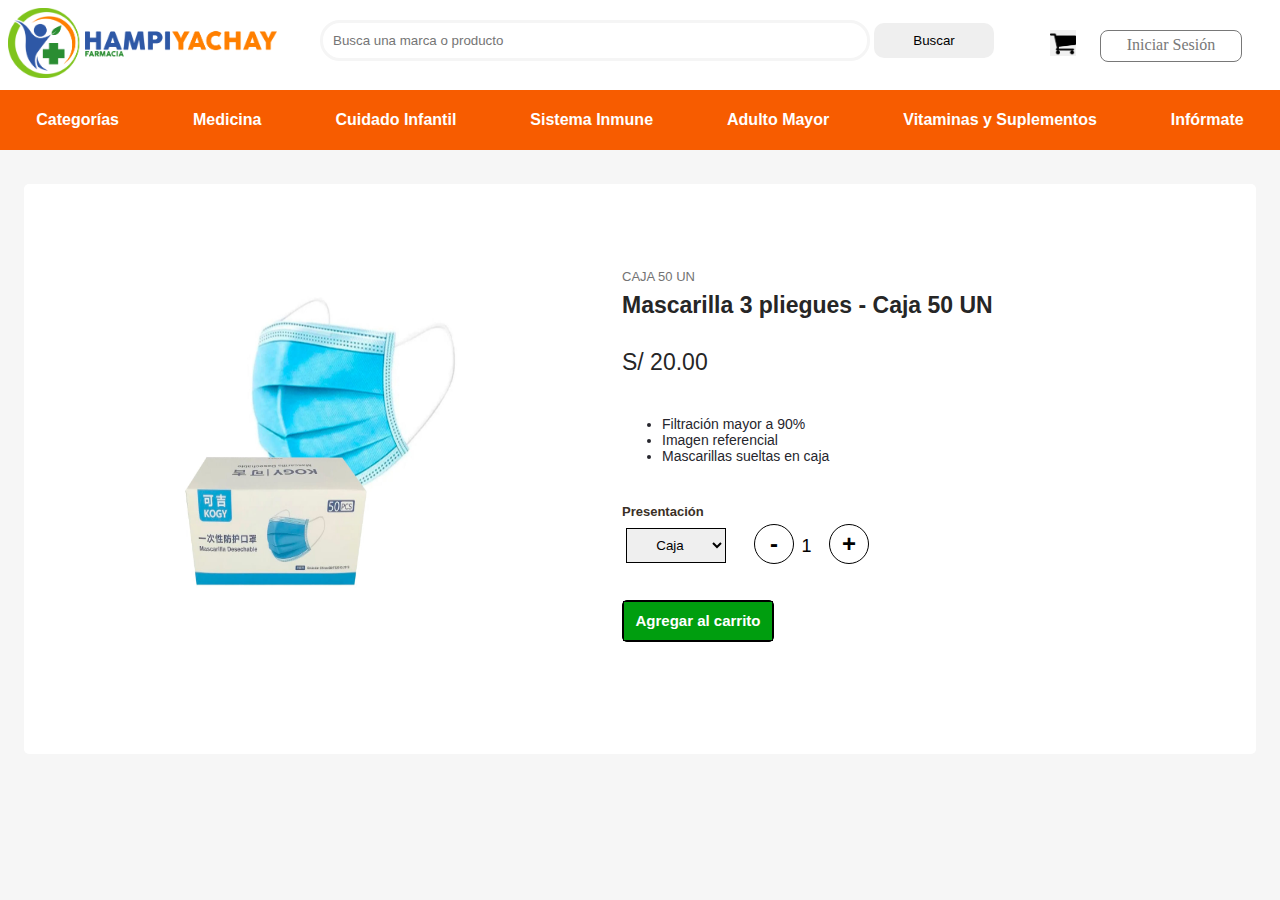
<file: add1.html>
<!DOCTYPE html>
<!DOCTYPE html>
<html lang="es-PE">
    <head>
      <meta charset="UTF-8">
  
        <meta name="viewport" content="width=device-width">
  
        <meta name="description" content="Realiza tus compras online y aprovecha los beneficios que tenemos para ti.">
  
        <meta name="keyworkds" content="Farmacia Hampi Yachay, Medicamentos, balones de oxígeno, farmacia online, botica, farmacia, farmacia hampi yachay, hampy">
  
        <meta name="author" content="Hampi_Yachay">
        
        <link rel="stylesheet" href="css/estilos4.css">
        <link rel="stylesheet" type="text/css" href="css/styleadd.css">
        <script src="https://account.snatchbot.me/script.js"></script><script>window.sntchChat.Init(184045)</script>
        <script>
            var inicio = 1; //se inicializa una variable en 0

            function aumentar(){ // se crean la funcion y se agrega al evento onclick en en la etiqueta button con id aumentar
            
            var cantidad = document.getElementById('cantidad').value = ++inicio; //se obtiene el valor del input, y se incrementa en 1 el valor que tenga.
            }
            
            function disminuir(){ // se crean la funcion y se agrega al evento onclick en en la etiqueta button con id disminuir
            
            var cantidad = document.getElementById('cantidad').value = --inicio; //se obtiene el valor del input, y se decrementa en 1 el valor que tenga.
            }
        </script> 
         
      <title> FARMACIA HAMPI YACHAY </title>  
    </head>
 
    <body>
        <header>
            <article>
                <div class="logotipo">
                    <a href="index4.html"><img src="./Logotipo/HAMPI (1).png "  alt="Hampi Yachay" width="269" height="70"></a> 
                 </div>
                <div id="busqueda">
                    <form>
                        <input type="search" name="producto" placeholder="Busca una marca o producto">
                      <button type="submit">Buscar</button>  
                    </form>
                </div>

                    <div class="login">
                        <a href="carrito.html"><img class="carrito" src="js/png-transparent-font-awesome-shopping-cart-computer-icons-shopping-cart-angle-silhouette-black.png" alt="" width="26px" height="26px"></a>
                        <a class="enlace" href="login.html"> Iniciar Sesión</a>
                </div>

                
                <nav class="navegacion">
                    <ul class="menu">
                        <li><a href=""> Categorías </a>
                            <ul class="submenu">
                                <li><a href="maternidad.html"> Maternidad </a></li>
                                <li><a href="cuidadop.html"> Cuidado Personal </a></li>
                                <li><a href="proteccions.html"> Protección Sexual </a></li>
                                <li><a href="covid.html"> Covid-19 </a></li>
                                <li><a href="belleza.html"> Belleza </a></li>
                                <li><a href="maps.html"> Puntos de oxigeno y salud </a></li>
                            </ul>
                        </li>        
                        <li><a href="medicina.html"> Medicina </a></li>
                        <li><a href="Infantil.html"> Cuidado Infantil </a></li>
                        <li><a href="sistemainmune.html"> Sistema Inmune </a></li>
                        <li><a href="adultomayor.html"> Adulto Mayor </a></li>
                        <li><a href="vitaminas.html"> Vitaminas y Suplementos </a></li>
                        <li><a href="informate.html"> Infórmate </a></li>
                    </ul>
                </nav>
            </article>   
        </header>

        <article id="productos">
            <div class="img-promociones">
                <div class="img-promociones-produc-001"><img src="promociones/mascarilla.jpg" width="300px" height="400px" alt=""></div>
            </div>

            <div class="contenedor">

                <div class="titulo-produc">
                    <div class="titulo-produc-001">CAJA 50 UN</div>
                </div>

                <div class="detalles">
                    <div class="detalles-produc-001">Mascarilla 3 pliegues - Caja 50 UN </div>
                </div>
            
                <div class="precio">
                    <div class="precio-prom">S/ 20.00</div>
                </div>
            
                <div class="detail-form">
                    <div class="detail-form-001">
                        <ul>
                            <li>Filtración mayor a 90%</li>
                            <li>Imagen referencial</li>
                            <li>Mascarillas sueltas en caja</li>
                        </ul>
                    </div>
                </div>
            
                <div id="container-enhanse">
                    <div class="present-product">
                        <div class="present-product-form">Presentación</div>
                    </div>
           
                    <div class="present-tip">
                        <form  name="formulario" method="post"   action="">
                            <select name="combo">
                                <option value="1">Caja</option>
                            </select>
                        </form>

                        <div class="incremento">
                            <button id='disminuir' onclick="disminuir()">-</button>
                            <input type='text' id="cantidad" value="1">
                            <button id='aumentar' onclick="aumentar()">+</button>
                        </div>
                    </div>
                </div>
            
               <div class="form-button">
                   <div class="button">
                    <a href="">Agregar al carrito</a>
                   </div>
               </div>

               

            </div>

            
        </article>

    </body>
</html>
</file>
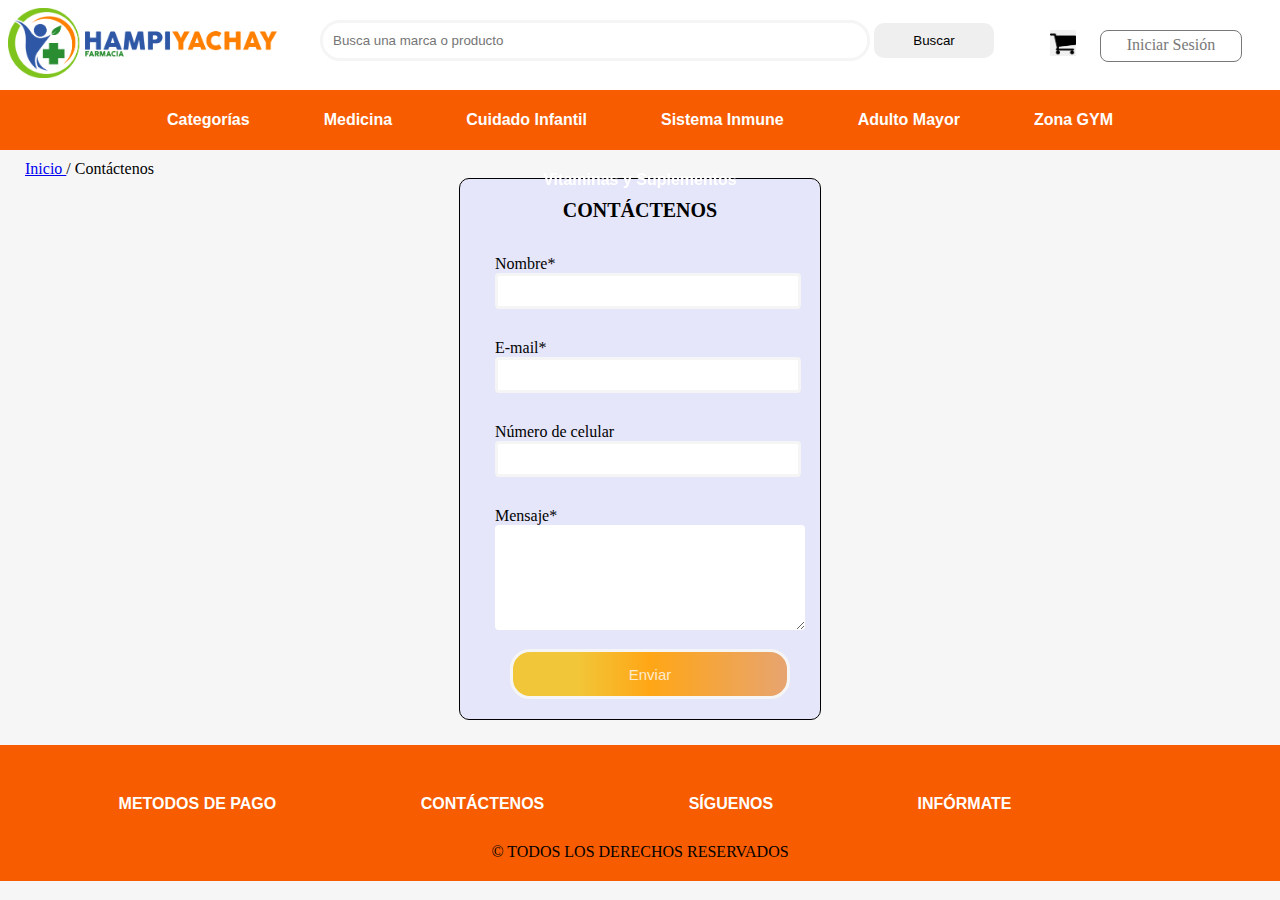
<file: contactenos.html>
<!DOCTYPE html>
<html lang="en">
    <head>
      <meta charset="UTF-8">
  
        <meta name="viewport" content="width=device-width">
  
        <meta name="description" content="Realiza tus compras online y aprovecha los beneficios que tenemos para ti.">
  
        <meta name="keyworkds" content="Farmacia Hampi Yachay, Medicamentos, balones de oxígeno, farmacia online, botica, farmacia, farmacia hampi yachay, hampy">
  
        <meta name="author" content="Hampi_Yachay">
        
        <link rel="stylesheet" type="text/css" href="css/estilos4.css">
        <link rel="stylesheet" href="css/estilos3.css">
  
      <title> FARMACIA HAMPI YACHAY </title>  
    </head>
 
    <body>

        <header>
            <article>
                <div class="logotipo">
                    <img src="./Logotipo/HAMPI (1).png "  alt="Hampi Yachay" width="269" height="70"> 
                 </div>
                <div id="busqueda">
                    <form>
                        <input type="search" name="producto" placeholder="Busca una marca o producto">
                      <button type="submit">Buscar</button>  
                    </form>
                </div>

                    <div class="login">
                        <a href="carrito.html"><img class="carrito" src="js/png-transparent-font-awesome-shopping-cart-computer-icons-shopping-cart-angle-silhouette-black.png" alt="" width="26px" height="26px"></a>
                        <a class="enlace" href="login.html"> Iniciar Sesión</a>
                </div>

                
                <nav class="navegacion">
                    <ul class="menu">
                        <li><a href="categorias.html"> Categorías </a>
                            <ul class="submenu">
                                <li><a href="maternidad.html"> Maternidad </a></li>
                                <li><a href="cuidadop.html"> Cuidado Personal </a></li>
                                <li><a href="protaccions.html"> Protección Sexual </a></li>
                                <li><a href="covid.html"> Covid-19 </a></li>
                                <li><a href="belleza.html"> Belleza </a></li>
                                <li><a href="maps.html"> MAPS de oxigeno y salud </a></li>
                            </ul>
                        </li>        
                        <li><a href="medicina.html"> Medicina </a></li>
                        <li><a href="Infantil.html"> Cuidado Infantil </a></li>
                        <li><a href="sistemainmune.html"> Sistema Inmune </a></li>
                        <li><a href="adultomayor.html"> Adulto Mayor </a></li>
                        <li><a href="gym.html"> Zona GYM </a></li>
                        <li><a href="vitaminas.html"> Vitaminas y Suplementos </a></li>
                    </ul>
                </nav>
            </article>   
        </header>

        <div class="vista"><a href="index4.html"> Inicio </a> / Contáctenos</div> 
        <section>
            <div class="contenedor">
                <p>CONTÁCTENOS</p></br>
                    <form id="contact_form" action="" method="POST" enctype="multipart/form-data">
                        <div class="row">
                        <label  for="name">Nombre*</label><br/>
                        <input class="container"  name="txtnombre" type="text" value="" size="30" /><br/>
                       
                        </div>
                        <div class="row">
                        <label  for="email">E-mail*</label><br />
                        <input class="container"  name="email" type="text" value="" size="30" /><br/>
                        </div>

                        <div class="row">
                            <label  for="phone">Número de celular</label><br />
                            <input class="container"  name="txtphone" type="text" value="" size="10" /><br />
                        </div>

                        <div class="row">
                        <label  for="message">Mensaje*</label><br />
                        <textarea id="message" name="message" rows="7" cols="32"></textarea><br />
                       
                        </div>
                        
                        <input id="submit_button" type="submit" value="Enviar" />
                    </form>
            </div>
        </section>
            
        <footer>
            <div class="end">
                <a href="metodosdepago.html"> Metodos de pago </a>
                <a href="contactenos.html"> Contáctenos </a>
                <a href="siguenos.html"> Síguenos  </a>
                <a href="informate.html"> Infórmate </a> 
            </div>
            <center> <p> © TODOS LOS DERECHOS RESERVADOS </p> </center> 
        </footer>
    </body>

</html>
</file>
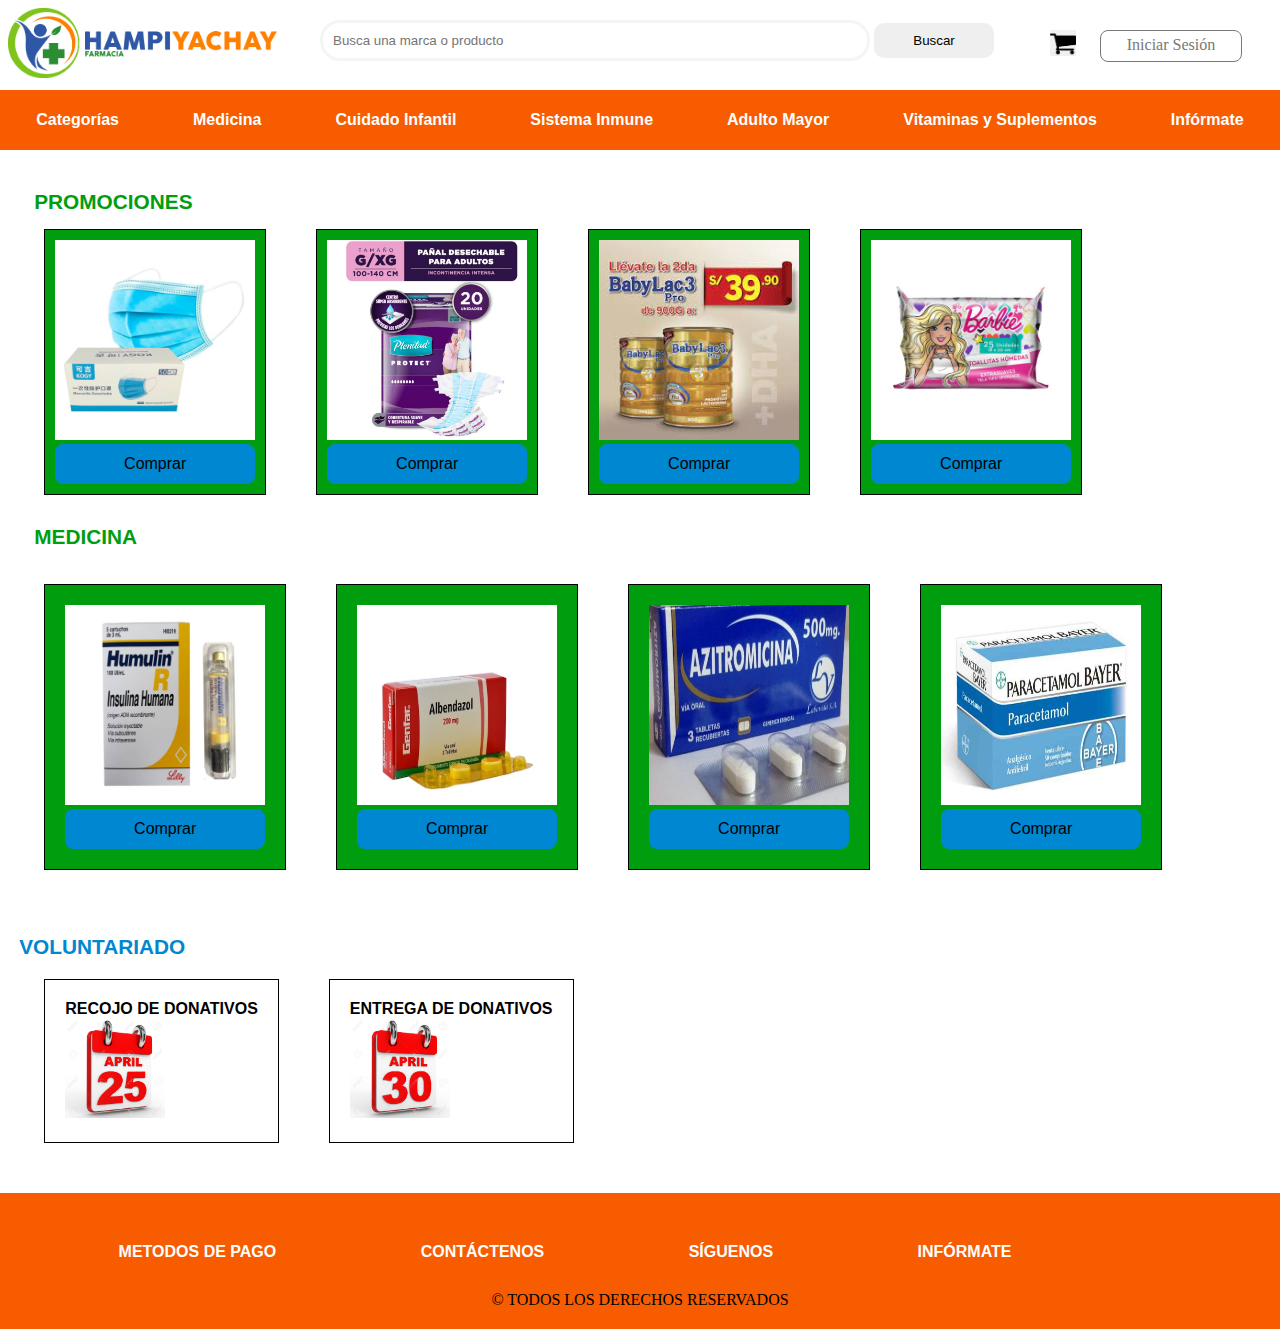
<file: index4.html>
<!DOCTYPE html>
<html lang="en">
    <head>
      <meta charset="UTF-8">
  
        <meta name="viewport" content="width=device-width">
  
        <meta name="description" content="Realiza tus compras online y aprovecha los beneficios que tenemos para ti.">
  
        <meta name="keyworkds" content="Farmacia Hampi Yachay, Medicamentos, balones de oxígeno, farmacia online, botica, farmacia, farmacia hampi yachay, hampy">
  
        <meta name="author" content="Hampi_Yachay">
        
        <link rel="stylesheet" type="text/css" href="css/estilos4.css">
        <script src="https://account.snatchbot.me/script.js"></script><script>window.sntchChat.Init(184045)</script> 
  
      <title> FARMACIA HAMPI YACHAY </title>  
    </head>
 
    <body>

        <header>
            <article>
                <div class="logotipo">
                    <a href="index4.html"><img src="./Logotipo/HAMPI (1).png "  alt="Hampi Yachay" width="269" height="70"></a> 
                 </div>
                <div id="busqueda">
                    <form>
                        <input type="search" name="producto" placeholder="Busca una marca o producto">
                      <button type="submit">Buscar</button>  
                    </form>
                </div>

                    <div class="login">
                        <a href="carrito.html"><img class="carrito" src="js/png-transparent-font-awesome-shopping-cart-computer-icons-shopping-cart-angle-silhouette-black.png" alt="" width="26px" height="26px"></a>
                        <a class="enlace" href="login.html"> Iniciar Sesión</a>
                </div>

                
                <nav class="navegacion">
                    <ul class="menu">
                        <li><a href=""> Categorías </a>
                            <ul class="submenu">
                                <li><a href="maternidad.html"> Maternidad </a></li>
                                <li><a href="cuidadop.html"> Cuidado Personal </a></li>
                                <li><a href="proteccions.html"> Protección Sexual </a></li>
                                <li><a href="covid.html"> Covid-19 </a></li>
                                <li><a href="belleza.html"> Belleza </a></li>
                                <li><a href="maps.html"> Puntos de oxigeno y salud </a></li>
                            </ul>
                        </li>        
                        <li><a href="medicina.html"> Medicina </a></li>
                        <li><a href="Infantil.html"> Cuidado Infantil </a></li>
                        <li><a href="sistemainmune.html"> Sistema Inmune </a></li>
                        <li><a href="adultomayor.html"> Adulto Mayor </a></li>
                        <li><a href="vitaminas.html"> Vitaminas y Suplementos </a></li>
                        <li><a href="informate.html"> Infórmate </a></li>
                    </ul>
                </nav>
            </article>   
        </header>

        <div class="contenedor">
            
                <div id="promociones"> 
                   <div class="article"> <a href="promociones.html"> PROMOCIONES  </a> </div> 

                   <div class="caja">
                    <img src="./promociones/mascarilla.jpg" width="200px" height="200px" alt="">
                    <div class="com"><a href="add1.html"> Comprar </a></div>
                   </div>
                   
                   <div class="caja">
                    <img src="./promociones/pañales para adultos.jpg" width="200px" height="200px" alt="">
                    <div class="com"><a href="add2.html"> Comprar </a></div>
                   </div>

                   <div class="caja">
                    <img src="./promociones/babylac.jpg" width="200px" height="200px" alt="">
                    <div class="com"><a href="add3.html"> Comprar </a></div>
                   </div>

                   <div class="caja">
                    <img src="./promociones/toallitas-humedas-x-25-unidades-barbie-22126-default-1.jpg" width="200px" height="200px" alt="">  
                    <div class="com"><a href="add4.html"> Comprar </a></div>
                   </div>
                </div>

                <div id="medicina">
                    <div class="article"> <a href="medicina.html"> MEDICINA  </a> </div>
                    <div class="caja">
                        <img src="./MEDICAMENTOS/12173-humulin-r_1.jpg" width="200px" height="200px" alt="">  
                        <div class="com"><a href="add5.html"> Comprar </a></div>
                    </div>

                    <div class="caja">
                        <img src="./MEDICAMENTOS/albendazol_15862_l.jpg" width="200px" height="200px" alt="">  
                        <div class="com"><a href="add6.html"> Comprar </a></div>
                    </div>

                    <div class="caja">
                        <img src="./MEDICAMENTOS/AZOTROMICINA.jpg" width="200px" height="200px" alt="">  
                        <div class="com"><a href="add6.html"> Comprar </a></div>
                    </div>

                    <div class="caja">
                        <img src="./MEDICAMENTOS/PARACETAMOL.jpg" width="200px" height="200px" alt="">
                        <div class="com"><a href="add7.html"> Comprar </a></div>
                    </div>
                </div>
            
            </div>

        <div id="voluntariado"> 
            <div class="community">
                <div><a href="voluntariado.html"> VOLUNTARIADO </a></div>
                <div class="caja2">
                    <p> RECOJO DE DONATIVOS </p>
                    <img src="./fechas/50638139-25-calendario-abril-en-el-fondo-blanco-ilustración-3d-.jpg" width="100px" height="100px" alt="">
                </div>

                <div class="caja2">
                    <p> ENTREGA DE DONATIVOS </p>
                    <img src="./fechas/50638141-30-calendario-abril-en-el-fondo-blanco-ilustración-3d-.jpg" width="100px" height="100px" alt="">
                </div>
            </div>
        </div>

        <footer>
            <div class="end">
                <a href="metodosdepago.html"> Metodos de pago </a>
                <a href="contactenos.html"> Contáctenos </a>
                <a href="siguenos.html"> Síguenos  </a>
                <a href="informate.html"> Infórmate </a> 
            </div>
            <center> <p> © TODOS LOS DERECHOS RESERVADOS </p> </center> 
        </footer>
    </body>
</html>
</file>
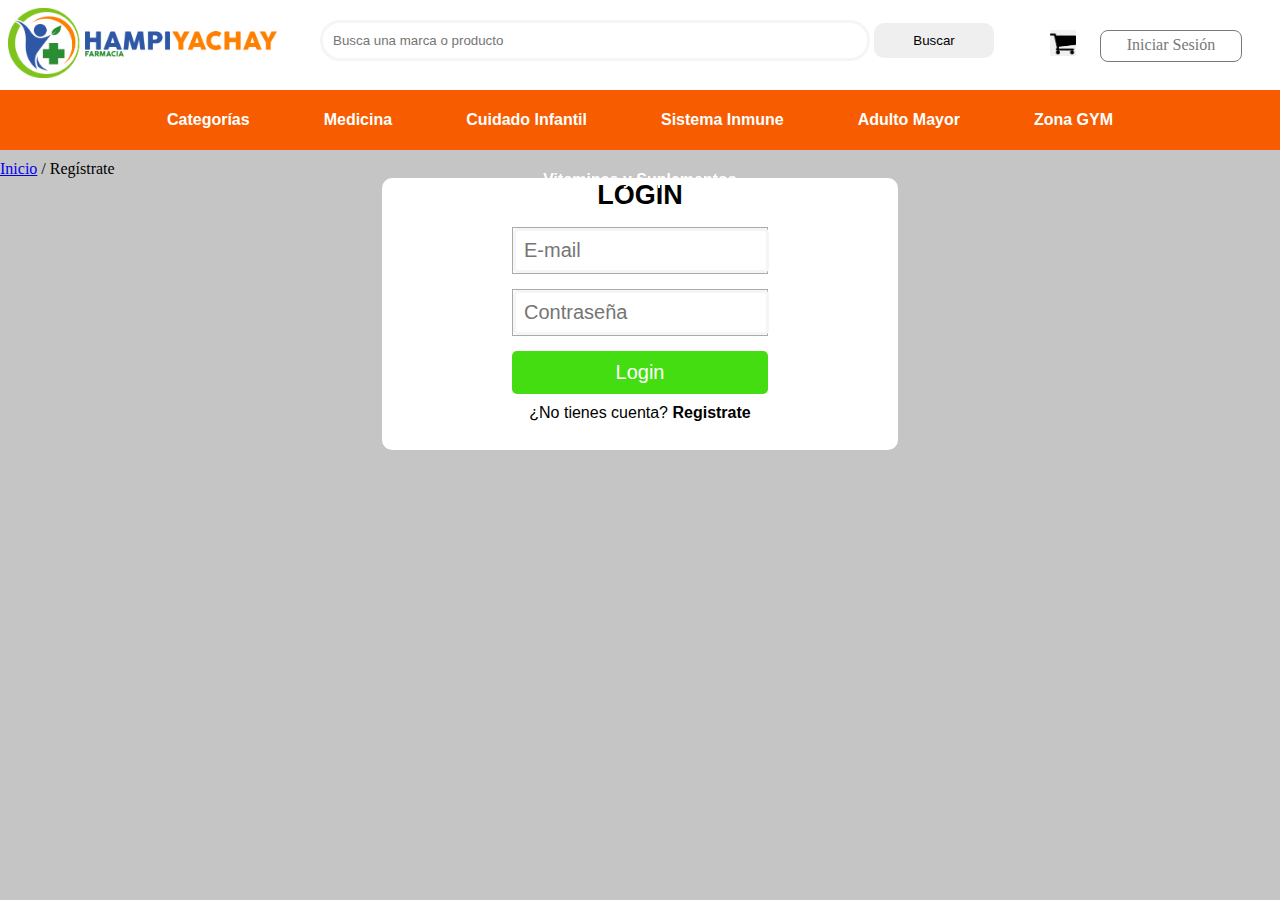
<file: login-2.html>
<!DOCTYPE html>
<html lang="en">
    <head>
      <meta charset="UTF-8">
  
        <meta name="viewport" content="width=device-width">
  
        <meta name="description" content="Realiza tus compras online y aprovecha los beneficios que tenemos para ti.">
  
        <meta name="keyworkds" content="Farmacia Hampi Yachay, Medicamentos, balones de oxígeno, farmacia online, botica, farmacia, farmacia hampi yachay, hampy">
  
        <meta name="author" content="Hampi_Yachay">
        
        <link rel="stylesheet" href="css/estilos4.css">
        <link rel="stylesheet" type="text/css" href="css/estilos6.css">
         
      <title> FARMACIA HAMPI YACHAY </title>  
    </head>
 
    <body>

        <header>
            <article id="principal">
                <div class="logotipo">
                    <img src="./Logotipo/HAMPI (1).png "  alt="Hampi Yachay" width="269" height="70"> 
                 </div>
                <div id="busqueda">
                    <form>
                        <input type="search" name="producto" placeholder="Busca una marca o producto">
                      <button type="submit">Buscar</button>  
                    </form>
                </div>

                    <div class="login">
                        <a href="carrito.html"><img class="carrito" src="js/png-transparent-font-awesome-shopping-cart-computer-icons-shopping-cart-angle-silhouette-black.png" alt="" width="26px" height="26px"></a>
                        <a class="enlace" href="login.html"> Iniciar Sesión</a>
                    </div>
            
                
                <nav class="navegacion">
                    <ul class="menu">
                        <li><a href="categorias.html"> Categorías </a>
                            <ul class="submenu">
                                <li><a href="maternidad.html"> Maternidad </a></li>
                                <li><a href="cuidadop.html"> Cuidado Personal </a></li>
                                <li><a href="protaccions.html"> Protección Sexual </a></li>
                                <li><a href="covid.html"> Covid-19 </a></li>
                                <li><a href="belleza.html"> Belleza </a></li>
                                <li><a href="maps.html"> MAPS de oxigeno y salud </a></li>
                            </ul>
                        </li>        
                        <li><a href="medicina.html"> Medicina </a></li>
                        <li><a href="Infantil.html"> Cuidado Infantil </a></li>
                        <li><a href="sistemainmune.html"> Sistema Inmune </a></li>
                        <li><a href="adultomayor.html"> Adulto Mayor </a></li>
                        <li><a href="gym.html"> Zona GYM </a></li>
                        <li><a href="vitaminas.html"> Vitaminas y Suplementos </a></li>
                    </ul>
                </nav>
            </article>   
        </header>

        <div class="vista"><a href="index4.html"> Inicio</a> / Regístrate </div>

        <body>
            <form class="formulario1">
            
                <h1>LOGIN</h1>
                <div class="contenedor">
    
    
                    <div class="input-contenedor">
                        
                        <input type="text" placeholder="E-mail">
    
                    </div>
    
                    <div class="input-contenedor">
                        
                        <input type="password" placeholder="Contraseña">
    
                    </div>
                    
                    <input type="submit" value="Login" class="button">
                    
                    <p>¿No tienes cuenta? <a class="link" href="registrate.html">Registrate</a></p>
                </div>
            </form>
        </body>
    </body>
</html>
</file>
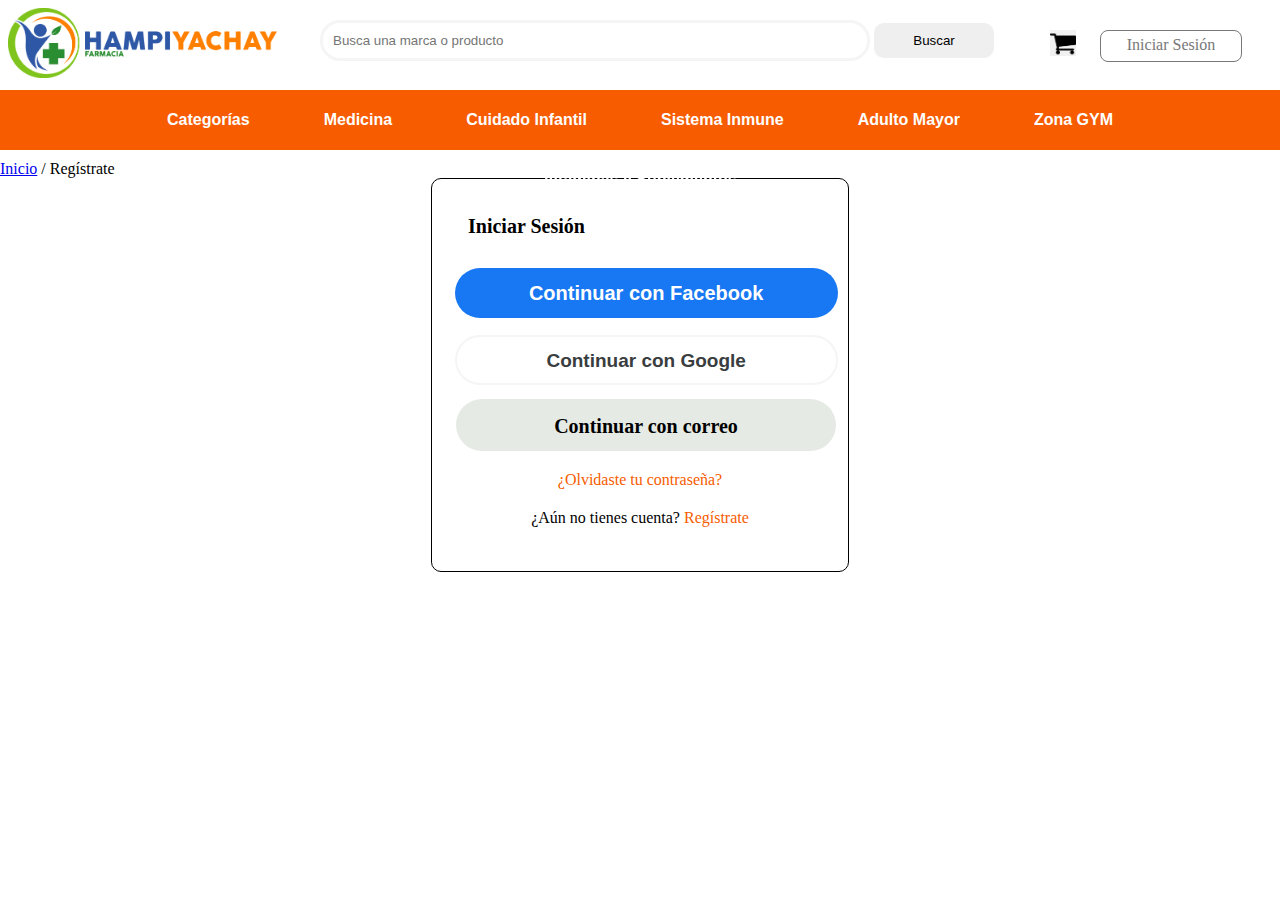
<file: login.html>
<!DOCTYPE html>
<html lang="en">
    <head>
      <meta charset="UTF-8">
  
        <meta name="viewport" content="width=device-width">
  
        <meta name="description" content="Realiza tus compras online y aprovecha los beneficios que tenemos para ti.">
  
        <meta name="keyworkds" content="Farmacia Hampi Yachay, Medicamentos, balones de oxígeno, farmacia online, botica, farmacia, farmacia hampi yachay, hampy">
  
        <meta name="author" content="Hampi_Yachay">
        
        <link rel="stylesheet" href="css/estilos4.css">
        <link rel="stylesheet" type="text/css" href="css/estilos5.css">
  
      <title> FARMACIA HAMPI YACHAY </title>  
    </head>
 
    <body>

        <header>
            <article id="principal">
                <div class="logotipo">
                    <img src="./Logotipo/HAMPI (1).png "  alt="Hampi Yachay" width="269" height="70"> 
                 </div>
                <div id="busqueda">
                    <form>
                        <input type="search" name="producto" placeholder="Busca una marca o producto">
                      <button type="submit">Buscar</button>  
                    </form>
                </div>

                    <div class="login">
                        <a href="carrito.html"><img class="carrito" src="js/png-transparent-font-awesome-shopping-cart-computer-icons-shopping-cart-angle-silhouette-black.png" alt="" width="26px" height="26px"></a>
                        <a class="enlace" href="login.html"> Iniciar Sesión</a>
                    </div>
            
                
                <nav class="navegacion">
                    <ul class="menu">
                        <li><a href="categorias.html"> Categorías </a>
                            <ul class="submenu">
                                <li><a href="maternidad.html"> Maternidad </a></li>
                                <li><a href="cuidadop.html"> Cuidado Personal </a></li>
                                <li><a href="protaccions.html"> Protección Sexual </a></li>
                                <li><a href="covid.html"> Covid-19 </a></li>
                                <li><a href="belleza.html"> Belleza </a></li>
                                <li><a href="maps.html"> MAPS de oxigeno y salud </a></li>
                            </ul>
                        </li>        
                        <li><a href="medicina.html"> Medicina </a></li>
                        <li><a href="Infantil.html"> Cuidado Infantil </a></li>
                        <li><a href="sistemainmune.html"> Sistema Inmune </a></li>
                        <li><a href="adultomayor.html"> Adulto Mayor </a></li>
                        <li><a href="gym.html"> Zona GYM </a></li>
                        <li><a href="vitaminas.html"> Vitaminas y Suplementos </a></li>
                    </ul>
                </nav>
            </article>   
        </header>

        <div class="vista"><a href="index4.html"> Inicio</a> / Regístrate </div>

        <section id="caja">
            <div class="imginicio">
                <div class="caja">
                    <p>Iniciar Sesión</p>
                    
                        <button class="fb"><p>Continuar con Facebook</p></button>
                        <button class="gle"><p>Continuar con Google</p></button>
                    
                    <div class="correotitulo"><a href="login-2.html">Continuar con correo </a></div>
                    <div class="new"><a href="nuevacontraseña.html">¿Olvidaste tu contraseña?</a></div>
                    <div class="find"><p>¿Aún no tienes cuenta? <a class="link" href="registrate.html">Regístrate</a></p>
                    </div>
                </div>
            </div>
        </section>

    </body>
</html>
</file>
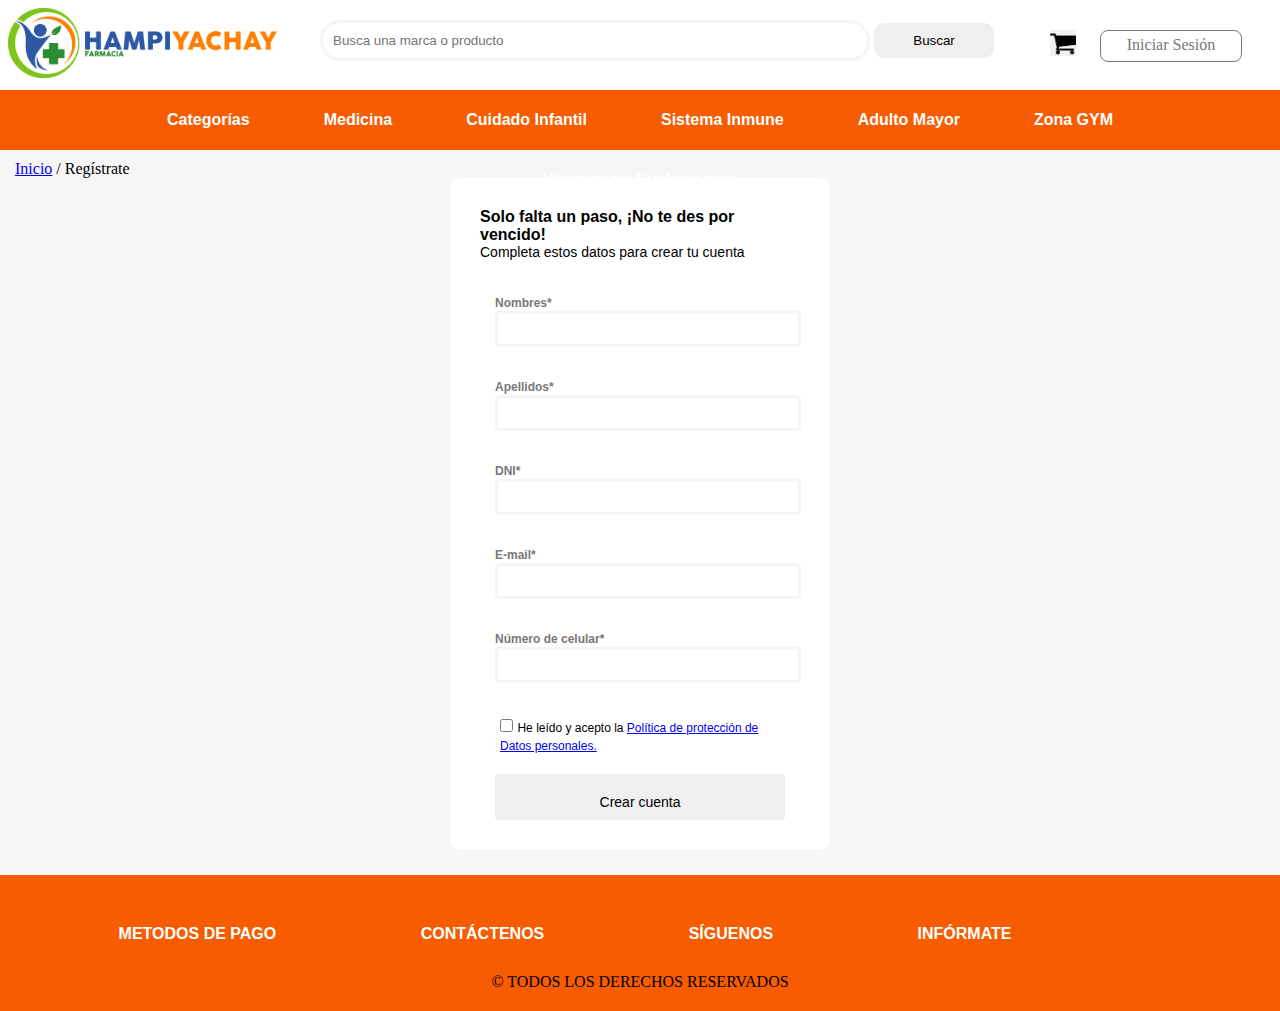
<file: registrate-2.html>
<!DOCTYPE html>
<html lang="en">
    <head>
      <meta charset="UTF-8">
  
        <meta name="viewport" content="width=device-width">
  
        <meta name="description" content="Realiza tus compras online y aprovecha los beneficios que tenemos para ti.">
  
        <meta name="keyworkds" content="Farmacia Hampi Yachay, Medicamentos, balones de oxígeno, farmacia online, botica, farmacia, farmacia hampi yachay, hampy">
  
        <meta name="author" content="Hampi_Yachay">
        
        <link rel="stylesheet" href="css/estilos4.css">
        <link rel="stylesheet" type="text/css" href="css/estilos2.css">
  
      <title> FARMACIA HAMPI YACHAY </title>  
    </head>
 
    <body>

        <header>
            <article id="principal">
                <div class="logotipo">
                    <img src="./Logotipo/HAMPI (1).png "  alt="Hampi Yachay" width="269" height="70"> 
                 </div>
                <div id="busqueda">
                    <form>
                        <input type="search" name="producto" placeholder="Busca una marca o producto">
                      <button type="submit">Buscar</button>  
                    </form>
                </div>

                    <div class="login">
                        <a href="carrito.html"><img class="carrito" src="js/png-transparent-font-awesome-shopping-cart-computer-icons-shopping-cart-angle-silhouette-black.png" alt="" width="26px" height="26px"></a>
                        <a class="enlace" href="login.html"> Iniciar Sesión</a>
                    </div>
            
                
                <nav class="navegacion">
                    <ul class="menu">
                        <li><a href="categorias.html"> Categorías </a>
                            <ul class="submenu">
                                <li><a href="maternidad.html"> Maternidad </a></li>
                                <li><a href="cuidadop.html"> Cuidado Personal </a></li>
                                <li><a href="protaccions.html"> Protección Sexual </a></li>
                                <li><a href="covid.html"> Covid-19 </a></li>
                                <li><a href="belleza.html"> Belleza </a></li>
                                <li><a href="maps.html"> MAPS de oxigeno y salud </a></li>
                            </ul>
                        </li>        
                        <li><a href="medicina.html"> Medicina </a></li>
                        <li><a href="Infantil.html"> Cuidado Infantil </a></li>
                        <li><a href="sistemainmune.html"> Sistema Inmune </a></li>
                        <li><a href="adultomayor.html"> Adulto Mayor </a></li>
                        <li><a href="gym.html"> Zona GYM </a></li>
                        <li><a href="vitaminas.html"> Vitaminas y Suplementos </a></li>
                    </ul>
                </nav>
            </article>   
        </header>

        <div class="vista"><a href="index4.html"> Inicio</a> / Regístrate </div>

        <div class="contenedor">
            <form  action="" class="form2">
                <h4>Solo falta un paso, ¡No te des por vencido!</h4><br />
                <p>Completa estos datos para crear tu cuenta</p><br />

                <div class="row">
                    <label  for="name">Nombres*</label><br />
                    <input class="container"  name="txtnombre" type="text" value="" size="10" /><br />
                </div>

                <div class="row">
                    <label  for="surname">Apellidos*</label><br />
                    <input class="container"  name="lastname" type="text" value="" size="10" /><br />
                </div>

                <div class="row">
                    <label  for="identity">DNI*</label><br />
                    <input class="container"  name="txtdni" type="text" value="" size="10" /><br />
                </div>

                <div class="row">
                    <label  for="email">E-mail*</label><br />
                    <input class="container"  name="text" type="text" value="" size="10" /><br />
                </div>

                <div class="row">
                    <label  for="phone">Número de celular*</label><br />
                    <input class="container"  name="txtphone" type="text" value="" size="10" /><br />
                </div>

                <div class="checkbox">
                    <input type="checkbox" name="checkbox" id="checkbox">
                    <label>He leído y acepto la <a href="#">Política de protección de Datos personales. </a></label>
                </div>
                <center><button type="submit" name="enviar_formulario" id="enviar"><p>Crear cuenta</p></button></center>
            </form>

        </div>

        <footer>
            <div class="end">
                <a href="metodosdepago.html"> Metodos de pago </a>
                <a href="contactenos.html"> Contáctenos </a>
                <a href="siguenos.html"> Síguenos  </a>
                <a href="informate.html"> Infórmate </a> 
            </div>
            <center> <p> © TODOS LOS DERECHOS RESERVADOS </p> </center> 
        </footer>
    </body>
</html>
</file>
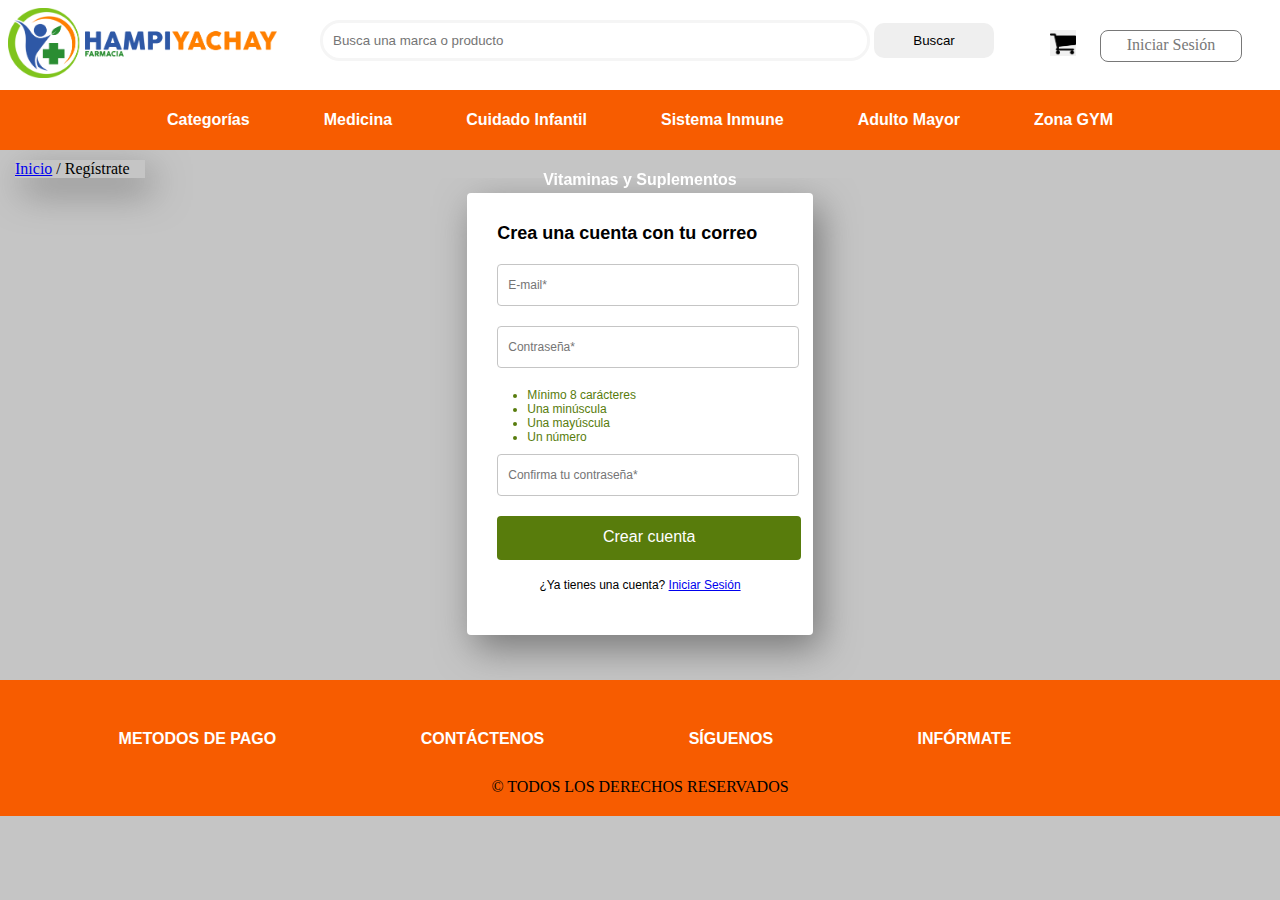
<file: registrate.html>
<!DOCTYPE html>
<html lang="en">
    <head>
      <meta charset="UTF-8">
  
        <meta name="viewport" content="width=device-width">
  
        <meta name="description" content="Realiza tus compras online y aprovecha los beneficios que tenemos para ti.">
  
        <meta name="keyworkds" content="Farmacia Hampi Yachay, Medicamentos, balones de oxígeno, farmacia online, botica, farmacia, farmacia hampi yachay, hampy">
  
        <meta name="author" content="Hampi_Yachay">
        
        <link rel="stylesheet" href="css/estilos4.css">
        <link rel="stylesheet" type="text/css" href="css/estilos.css">
  
      <title> FARMACIA HAMPI YACHAY </title>  
    </head>
 
    <body>

        <header>
            <article id="principal">
                <div class="logotipo">
                    <img src="./Logotipo/HAMPI (1).png "  alt="Hampi Yachay" width="269" height="70"> 
                 </div>
                <div id="busqueda">
                    <form>
                        <input type="search" name="producto" placeholder="Busca una marca o producto">
                      <button type="submit">Buscar</button>  
                    </form>
                </div>

                    <div class="login">
                        <a href="carrito.html"><img class="carrito" src="js/png-transparent-font-awesome-shopping-cart-computer-icons-shopping-cart-angle-silhouette-black.png" alt="" width="26px" height="26px"></a>
                        <a class="enlace" href="login.html"> Iniciar Sesión</a>
                    </div>
            
                
                <nav class="navegacion">
                    <ul class="menu">
                        <li><a href="categorias.html"> Categorías </a>
                            <ul class="submenu">
                                <li><a href="maternidad.html"> Maternidad </a></li>
                                <li><a href="cuidadop.html"> Cuidado Personal </a></li>
                                <li><a href="protaccions.html"> Protección Sexual </a></li>
                                <li><a href="covid.html"> Covid-19 </a></li>
                                <li><a href="belleza.html"> Belleza </a></li>
                                <li><a href="maps.html"> MAPS de oxigeno y salud </a></li>
                            </ul>
                        </li>        
                        <li><a href="medicina.html"> Medicina </a></li>
                        <li><a href="Infantil.html"> Cuidado Infantil </a></li>
                        <li><a href="sistemainmune.html"> Sistema Inmune </a></li>
                        <li><a href="adultomayor.html"> Adulto Mayor </a></li>
                        <li><a href="gym.html"> Zona GYM </a></li>
                        <li><a href="vitaminas.html"> Vitaminas y Suplementos </a></li>
                    </ul>
                </nav>
            </article>   
        </header>

        <div class="vista"><a href="index4.html"> Inicio</a> / Regístrate </div>

            <div class="contenedor">
                
                <form class="formulario">
            
                    <h4>Crea una cuenta con tu correo</h4>                    
                        <input class="input-contenedor" type="text" placeholder="E-mail*">
                        <div><input class="input-contenedor" type="password" placeholder="Contraseña*">
                        
                            <ul class="restriccion">
                                <li>Mínimo 8 carácteres</li>
                                <li>Una minúscula</li>
                                <li>Una mayúscula</li>
                                <li>Un número</li>
                            </ul>
                        </div>

                        <input class="input-contenedor" type="password" placeholder="Confirma tu contraseña*">
                
                    <div class="button"><a href="registrate-2.html">Crear cuenta </a></div>
                    <p>¿Ya tienes una cuenta? <a class="link" href="login.html">Iniciar Sesión</a></p>
            
                </form>    
            </div>
        

        <footer>
            <div class="end">
                <a href="metodosdepago.html"> Metodos de pago </a>
                <a href="contactenos.html"> Contáctenos </a>
                <a href="siguenos.html"> Síguenos  </a>
                <a href="informate.html"> Infórmate </a> 
            </div>
            <center> <p> © TODOS LOS DERECHOS RESERVADOS </p> </center> 
        </footer>
    </body>
</html>
</file>
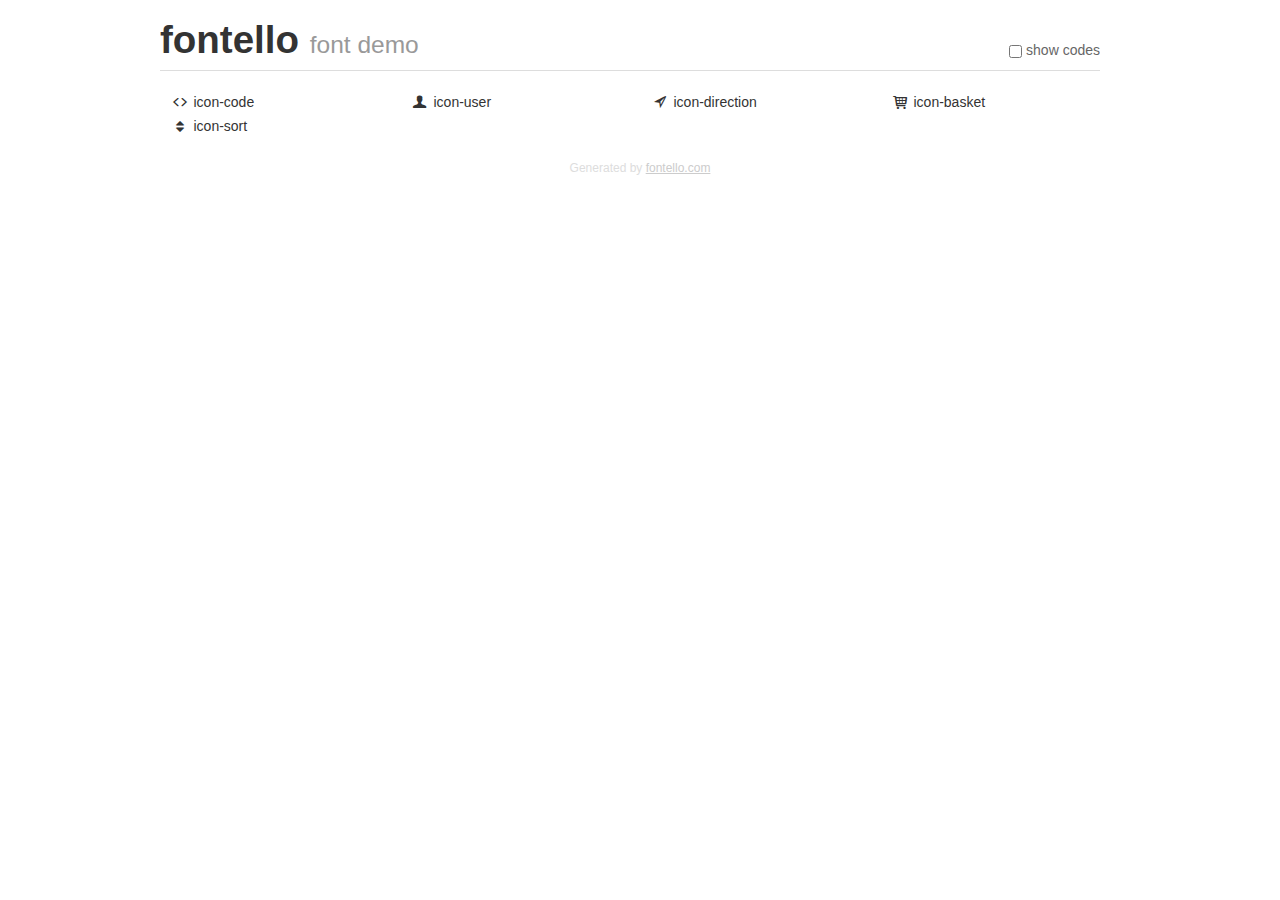
<file: fontello-942fb5d5/demo.html>
<!DOCTYPE html>
<html>
  <head><!--[if lt IE 9]><script language="javascript" type="text/javascript" src="//html5shim.googlecode.com/svn/trunk/html5.js"></script><![endif]-->
    <meta charset="UTF-8"><style>/*
 * Bootstrap v2.2.1
 *
 * Copyright 2012 Twitter, Inc
 * Licensed under the Apache License v2.0
 * http://www.apache.org/licenses/LICENSE-2.0
 *
 * Designed and built with all the love in the world @twitter by @mdo and @fat.
 */
.clearfix {
  *zoom: 1;
}
.clearfix:before,
.clearfix:after {
  display: table;
  content: "";
  line-height: 0;
}
.clearfix:after {
  clear: both;
}
html {
  font-size: 100%;
  -webkit-text-size-adjust: 100%;
  -ms-text-size-adjust: 100%;
}
a:focus {
  outline: thin dotted #333;
  outline: 5px auto -webkit-focus-ring-color;
  outline-offset: -2px;
}
a:hover,
a:active {
  outline: 0;
}
button,
input,
select,
textarea {
  margin: 0;
  font-size: 100%;
  vertical-align: middle;
}
button,
input {
  *overflow: visible;
  line-height: normal;
}
button::-moz-focus-inner,
input::-moz-focus-inner {
  padding: 0;
  border: 0;
}
body {
  margin: 0;
  font-family: "Helvetica Neue", Helvetica, Arial, sans-serif;
  font-size: 14px;
  line-height: 20px;
  color: #333;
  background-color: #fff;
}
a {
  color: #08c;
  text-decoration: none;
}
a:hover {
  color: #005580;
  text-decoration: underline;
}
.row {
  margin-left: -20px;
  *zoom: 1;
}
.row:before,
.row:after {
  display: table;
  content: "";
  line-height: 0;
}
.row:after {
  clear: both;
}
[class*="span"] {
  float: left;
  min-height: 1px;
  margin-left: 20px;
}
.container,
.navbar-static-top .container,
.navbar-fixed-top .container,
.navbar-fixed-bottom .container {
  width: 940px;
}
.span12 {
  width: 940px;
}
.span11 {
  width: 860px;
}
.span10 {
  width: 780px;
}
.span9 {
  width: 700px;
}
.span8 {
  width: 620px;
}
.span7 {
  width: 540px;
}
.span6 {
  width: 460px;
}
.span5 {
  width: 380px;
}
.span4 {
  width: 300px;
}
.span3 {
  width: 220px;
}
.span2 {
  width: 140px;
}
.span1 {
  width: 60px;
}
[class*="span"].pull-right,
.row-fluid [class*="span"].pull-right {
  float: right;
}
.container {
  margin-right: auto;
  margin-left: auto;
  *zoom: 1;
}
.container:before,
.container:after {
  display: table;
  content: "";
  line-height: 0;
}
.container:after {
  clear: both;
}
p {
  margin: 0 0 10px;
}
.lead {
  margin-bottom: 20px;
  font-size: 21px;
  font-weight: 200;
  line-height: 30px;
}
small {
  font-size: 85%;
}
h1 {
  margin: 10px 0;
  font-family: inherit;
  font-weight: bold;
  line-height: 20px;
  color: inherit;
  text-rendering: optimizelegibility;
}
h1 small {
  font-weight: normal;
  line-height: 1;
  color: #999;
}
h1 {
  line-height: 40px;
}
h1 {
  font-size: 38.5px;
}
h1 small {
  font-size: 24.5px;
}
body {
  margin-top: 90px;
}
.header {
  position: fixed;
  top: 0;
  left: 50%;
  margin-left: -480px;
  background-color: #fff;
  border-bottom: 1px solid #ddd;
  padding-top: 10px;
  z-index: 10;
}
.footer {
  color: #ddd;
  font-size: 12px;
  text-align: center;
  margin-top: 20px;
}
.footer a {
  color: #ccc;
  text-decoration: underline;
}
.the-icons {
  font-size: 14px;
  line-height: 24px;
}
.switch {
  position: absolute;
  right: 0;
  bottom: 10px;
  color: #666;
}
.switch input {
  margin-right: 0.3em;
}
.codesOn .i-name {
  display: none;
}
.codesOn .i-code {
  display: inline;
}
.i-code {
  display: none;
}
@font-face {
      font-family: 'fontello';
      src: url('./font/fontello.eot?3986090');
      src: url('./font/fontello.eot?3986090#iefix') format('embedded-opentype'),
           url('./font/fontello.woff?3986090') format('woff'),
           url('./font/fontello.ttf?3986090') format('truetype'),
           url('./font/fontello.svg?3986090#fontello') format('svg');
      font-weight: normal;
      font-style: normal;
    }
     
     
    .demo-icon
    {
      font-family: "fontello";
      font-style: normal;
      font-weight: normal;
      speak: never;
     
      display: inline-block;
      text-decoration: inherit;
      width: 1em;
      margin-right: .2em;
      text-align: center;
      /* opacity: .8; */
     
      /* For safety - reset parent styles, that can break glyph codes*/
      font-variant: normal;
      text-transform: none;
     
      /* fix buttons height, for twitter bootstrap */
      line-height: 1em;
     
      /* Animation center compensation - margins should be symmetric */
      /* remove if not needed */
      margin-left: .2em;
     
      /* You can be more comfortable with increased icons size */
      /* font-size: 120%; */
     
      /* Font smoothing. That was taken from TWBS */
      -webkit-font-smoothing: antialiased;
      -moz-osx-font-smoothing: grayscale;
     
      /* Uncomment for 3D effect */
      /* text-shadow: 1px 1px 1px rgba(127, 127, 127, 0.3); */
    }
     </style>
    <link rel="stylesheet" href="css/animation.css"><!--[if IE 7]><link rel="stylesheet" href="css/" + font.fontname + "-ie7.css"><![endif]-->
    <script>
      function toggleCodes(on) {
        var obj = document.getElementById('icons');
      
        if (on) {
          obj.className += ' codesOn';
        } else {
          obj.className = obj.className.replace(' codesOn', '');
        }
      }
      
    </script>
  </head>
  <body>
    <div class="container header">
      <h1>fontello <small>font demo</small></h1>
      <label class="switch">
        <input type="checkbox" onclick="toggleCodes(this.checked)">show codes
      </label>
    </div>
    <div class="container" id="icons">
      <div class="row">
        <div class="the-icons span3" title="Code: 0xe800"><i class="demo-icon icon-code">&#xe800;</i> <span class="i-name">icon-code</span><span class="i-code">0xe800</span></div>
        <div class="the-icons span3" title="Code: 0xe801"><i class="demo-icon icon-user">&#xe801;</i> <span class="i-name">icon-user</span><span class="i-code">0xe801</span></div>
        <div class="the-icons span3" title="Code: 0xe802"><i class="demo-icon icon-direction">&#xe802;</i> <span class="i-name">icon-direction</span><span class="i-code">0xe802</span></div>
        <div class="the-icons span3" title="Code: 0xe803"><i class="demo-icon icon-basket">&#xe803;</i> <span class="i-name">icon-basket</span><span class="i-code">0xe803</span></div>
      </div>
      <div class="row">
        <div class="the-icons span3" title="Code: 0xf0dc"><i class="demo-icon icon-sort">&#xf0dc;</i> <span class="i-name">icon-sort</span><span class="i-code">0xf0dc</span></div>
      </div>
    </div>
    <div class="container footer">Generated by <a href="https://fontello.com">fontello.com</a></div>
  </body>
</html>
</file>
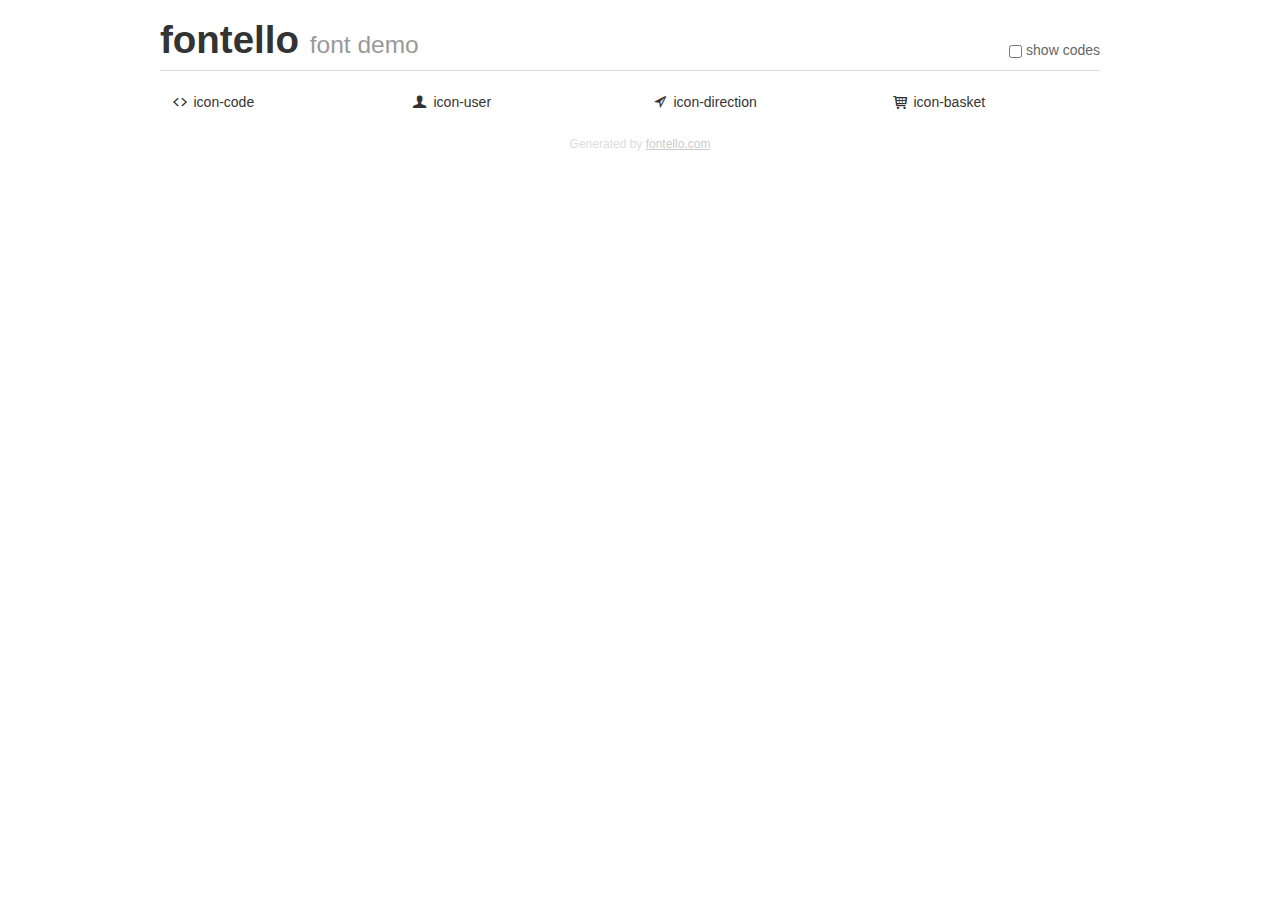
<file: fontello-fb50dec4/demo.html>
<!DOCTYPE html>
<html>
  <head><!--[if lt IE 9]><script language="javascript" type="text/javascript" src="//html5shim.googlecode.com/svn/trunk/html5.js"></script><![endif]-->
    <meta charset="UTF-8"><style>/*
 * Bootstrap v2.2.1
 *
 * Copyright 2012 Twitter, Inc
 * Licensed under the Apache License v2.0
 * http://www.apache.org/licenses/LICENSE-2.0
 *
 * Designed and built with all the love in the world @twitter by @mdo and @fat.
 */
.clearfix {
  *zoom: 1;
}
.clearfix:before,
.clearfix:after {
  display: table;
  content: "";
  line-height: 0;
}
.clearfix:after {
  clear: both;
}
html {
  font-size: 100%;
  -webkit-text-size-adjust: 100%;
  -ms-text-size-adjust: 100%;
}
a:focus {
  outline: thin dotted #333;
  outline: 5px auto -webkit-focus-ring-color;
  outline-offset: -2px;
}
a:hover,
a:active {
  outline: 0;
}
button,
input,
select,
textarea {
  margin: 0;
  font-size: 100%;
  vertical-align: middle;
}
button,
input {
  *overflow: visible;
  line-height: normal;
}
button::-moz-focus-inner,
input::-moz-focus-inner {
  padding: 0;
  border: 0;
}
body {
  margin: 0;
  font-family: "Helvetica Neue", Helvetica, Arial, sans-serif;
  font-size: 14px;
  line-height: 20px;
  color: #333;
  background-color: #fff;
}
a {
  color: #08c;
  text-decoration: none;
}
a:hover {
  color: #005580;
  text-decoration: underline;
}
.row {
  margin-left: -20px;
  *zoom: 1;
}
.row:before,
.row:after {
  display: table;
  content: "";
  line-height: 0;
}
.row:after {
  clear: both;
}
[class*="span"] {
  float: left;
  min-height: 1px;
  margin-left: 20px;
}
.container,
.navbar-static-top .container,
.navbar-fixed-top .container,
.navbar-fixed-bottom .container {
  width: 940px;
}
.span12 {
  width: 940px;
}
.span11 {
  width: 860px;
}
.span10 {
  width: 780px;
}
.span9 {
  width: 700px;
}
.span8 {
  width: 620px;
}
.span7 {
  width: 540px;
}
.span6 {
  width: 460px;
}
.span5 {
  width: 380px;
}
.span4 {
  width: 300px;
}
.span3 {
  width: 220px;
}
.span2 {
  width: 140px;
}
.span1 {
  width: 60px;
}
[class*="span"].pull-right,
.row-fluid [class*="span"].pull-right {
  float: right;
}
.container {
  margin-right: auto;
  margin-left: auto;
  *zoom: 1;
}
.container:before,
.container:after {
  display: table;
  content: "";
  line-height: 0;
}
.container:after {
  clear: both;
}
p {
  margin: 0 0 10px;
}
.lead {
  margin-bottom: 20px;
  font-size: 21px;
  font-weight: 200;
  line-height: 30px;
}
small {
  font-size: 85%;
}
h1 {
  margin: 10px 0;
  font-family: inherit;
  font-weight: bold;
  line-height: 20px;
  color: inherit;
  text-rendering: optimizelegibility;
}
h1 small {
  font-weight: normal;
  line-height: 1;
  color: #999;
}
h1 {
  line-height: 40px;
}
h1 {
  font-size: 38.5px;
}
h1 small {
  font-size: 24.5px;
}
body {
  margin-top: 90px;
}
.header {
  position: fixed;
  top: 0;
  left: 50%;
  margin-left: -480px;
  background-color: #fff;
  border-bottom: 1px solid #ddd;
  padding-top: 10px;
  z-index: 10;
}
.footer {
  color: #ddd;
  font-size: 12px;
  text-align: center;
  margin-top: 20px;
}
.footer a {
  color: #ccc;
  text-decoration: underline;
}
.the-icons {
  font-size: 14px;
  line-height: 24px;
}
.switch {
  position: absolute;
  right: 0;
  bottom: 10px;
  color: #666;
}
.switch input {
  margin-right: 0.3em;
}
.codesOn .i-name {
  display: none;
}
.codesOn .i-code {
  display: inline;
}
.i-code {
  display: none;
}
@font-face {
      font-family: 'fontello';
      src: url('./font/fontello.eot?5028645');
      src: url('./font/fontello.eot?5028645#iefix') format('embedded-opentype'),
           url('./font/fontello.woff?5028645') format('woff'),
           url('./font/fontello.ttf?5028645') format('truetype'),
           url('./font/fontello.svg?5028645#fontello') format('svg');
      font-weight: normal;
      font-style: normal;
    }
     
     
    .demo-icon
    {
      font-family: "fontello";
      font-style: normal;
      font-weight: normal;
      speak: never;
     
      display: inline-block;
      text-decoration: inherit;
      width: 1em;
      margin-right: .2em;
      text-align: center;
      /* opacity: .8; */
     
      /* For safety - reset parent styles, that can break glyph codes*/
      font-variant: normal;
      text-transform: none;
     
      /* fix buttons height, for twitter bootstrap */
      line-height: 1em;
     
      /* Animation center compensation - margins should be symmetric */
      /* remove if not needed */
      margin-left: .2em;
     
      /* You can be more comfortable with increased icons size */
      /* font-size: 120%; */
     
      /* Font smoothing. That was taken from TWBS */
      -webkit-font-smoothing: antialiased;
      -moz-osx-font-smoothing: grayscale;
     
      /* Uncomment for 3D effect */
      /* text-shadow: 1px 1px 1px rgba(127, 127, 127, 0.3); */
    }
     </style>
    <link rel="stylesheet" href="css/animation.css"><!--[if IE 7]><link rel="stylesheet" href="css/" + font.fontname + "-ie7.css"><![endif]-->
    <script>
      function toggleCodes(on) {
        var obj = document.getElementById('icons');
      
        if (on) {
          obj.className += ' codesOn';
        } else {
          obj.className = obj.className.replace(' codesOn', '');
        }
      }
      
    </script>
  </head>
  <body>
    <div class="container header">
      <h1>fontello <small>font demo</small></h1>
      <label class="switch">
        <input type="checkbox" onclick="toggleCodes(this.checked)">show codes
      </label>
    </div>
    <div class="container" id="icons">
      <div class="row">
        <div class="the-icons span3" title="Code: 0xe800"><i class="demo-icon icon-code">&#xe800;</i> <span class="i-name">icon-code</span><span class="i-code">0xe800</span></div>
        <div class="the-icons span3" title="Code: 0xe801"><i class="demo-icon icon-user">&#xe801;</i> <span class="i-name">icon-user</span><span class="i-code">0xe801</span></div>
        <div class="the-icons span3" title="Code: 0xe802"><i class="demo-icon icon-direction">&#xe802;</i> <span class="i-name">icon-direction</span><span class="i-code">0xe802</span></div>
        <div class="the-icons span3" title="Code: 0xe803"><i class="demo-icon icon-basket">&#xe803;</i> <span class="i-name">icon-basket</span><span class="i-code">0xe803</span></div>
      </div>
    </div>
    <div class="container footer">Generated by <a href="https://fontello.com">fontello.com</a></div>
  </body>
</html>
</file>
<file: css/estilos4.css>
*{
    margin: 0;
    padding: 0;
    border: 0;
}

body{
  
    background: #ffffff;
    padding-top: 160px;
}

.logotipo img{
    float: left;
    padding: 8px;
}

#busqueda{
   
    float: left;
    margin-top: 15px;
    margin-left: 30px;
    padding: 5px;
}

input{
    width: 550px;
    padding: 10px;
    border-radius: 20px;
    border: solid #F5F5F5;
}

button{
    width: 120px;
    padding: 10px;
    border-radius: 10px;
    
}

header{

    width: 100%;
    height: 150px;
    text-align: center;
    background: #ffffff;
    position: fixed;
    top: 0;
}

.login {
    float: right;
    margin-top: 20px;
    margin-right: 10px;
    width: 200px;
    padding: 10px 20px;
    display: block;
    position: relative;
    height: 26px;
 }

 .login img{
    float: left;
 }

 .login .enlace{
    display: block;
    color: #787878;
    text-align: center;
    text-decoration: none;
    padding: 5px 0px;
    margin-left: 50px; 
    border-radius: 8px;
    border: #787878 1px solid;
    width: 140px;
    height: 20px; 
  }
  
  .login a:hover {
    color: #E8E8E8;
    cursor:pointer;
  }

.navegacion{
    
    position: absolute;
    bottom: 0;
    height: 60px;
    line-height: 60px;
    width: 100%;
    background: #F75C00;
}

.navegacion ul{
    
    list-style: none;
}
.menu > li {
    
    display: inline-block;
    padding: 10px 15px;
    line-height: 1;
    border-radius: 5xp;
}

.menu > li > a{
    
    color: white;
    text-decoration: none;
    position: relative;
    display: block;
    padding: 10px 20px;
    font-family: 'Gill Sans', 'Gill Sans MT', Calibri, 'Trebuchet MS', sans-serif;
    font-weight: bold;
}

.menu li a:hover{
   
    background: #b89898ce;
}

.submenu{
    
    position: absolute;
    background: #ffffff;
    width: 50%;
    display: none;
}

.submenu li a{
   
    display: block;
    padding: 10px 15px;
    color: #262626;
    font-family: 'Gill Sans', 'Gill Sans MT', Calibri, 'Trebuchet MS', sans-serif;
    text-decoration: none;
    text-align: left;
}

.menu li:hover .submenu{
    
    display: block;
}

.contenedor{
    width: 97%;
    margin: auto;
    padding: 15px;
    overflow: hidden;
    font-family: Arial, Helvetica, sans-serif;
    }

.contenedor>#promociones,
.contenedor>#medicina{
    height: 20em;
    }

.contenedor .article{
    margin: 15px;
}

.contenedor .article a{
    text-decoration: none;
    color: #009E0F;
    font-weight: bold;
    font-size: 1.3em; 
}

.contenedor .caja{
    float: left;
    margin: 20px 25px;  
    padding: 20px;
    border: black solid 1px;
    width: auto;
    background: #009E0F;
}

.contenedor .caja a{  
    text-decoration: none; 
    color: black;
}

.contenedor .com{
    background-color: #0087D2;
    width: auto;
    padding: 10px;
    border:  #0087D2 1px solid;
    border-radius: 8px;
    text-align: center;
}

.contenedor> #promociones .caja{
    float: left;
    margin: 0px 25px;  
    padding: 10px;

}

#voluntariado{
    width: 97%;
    margin: 15px auto;
    padding: 15px;
    overflow: hidden;
    font-family: Arial, Helvetica, sans-serif;
}

#voluntariado .community a{
    text-decoration: none;
    color: #0087D2;
    font-weight: bold;
    font-size: 1.3em;
}

#voluntariado .community .caja2{
    float: left;
    margin: 20px 25px;  
    padding: 20px;
    border: black solid 1px;
    width: auto;
}

#voluntariado .community .caja2 p{  
    text-decoration: none; 
    color: black;
    font-weight: bold;
}

footer{
    background: #F75C00;
    padding: 20px;
}

footer .end{
    width: 97%;
    margin: 15px auto;
    padding: 15px;
    overflow: hidden;
    font-family: Arial, Helvetica, sans-serif;
}


footer .end a{
    padding: 10px 60px;
    margin-left: 20px;
    text-decoration: none;
    text-transform: uppercase;
    font-weight: bold;
    color: #ffffff;
}
</file>
<file: css/styleadd.css>
body{
    background-color: #F6F6F6;
}

#productos{
    border-radius: 5px;
    width: 76em;
    background: #ffffff;
    margin: 1.5em auto;
    display: grid;
    padding: 0.5em;
    grid-template-columns: repeat(3, 1fr);
    font-family: Muli,-apple-system,BlinkMacSystemFont,"Segoe UI",Roboto,"Helvetica Neue",Arial,"Noto Sans",sans-serif,"Apple Color Emoji","Segoe UI Emoji","Segoe UI Symbol","Noto Color Emoji";
}

#productos>.img-promociones{
    padding: 50px;
}

.img-promociones-produc-001{
    width: 300px;
    padding: 0px 70px 50px 90px;
}

#productos>.contenedor{
    height: 25em;    
    padding: 30px;
    width: 600px;
}

.titulo-produc-001{
    color: #737373;
    border-color: #737CA9 1px;
    /*font-weight: bold;*/
    font-size: 13px;
}

.detalles{
    margin: 8px 0;
}

.detalles-produc-001{
    font-size: 23px;
    font-weight: bold;
    font-family: Muli,-apple-system,BlinkMacSystemFont,"Segoe UI",Roboto,"Helvetica Neue",Arial,"Noto Sans",sans-serif,"Apple Color Emoji","Segoe UI Emoji","Segoe UI Symbol","Noto Color Emoji";
    color: #262626;
}

.precio{
    margin: 30px 0px;
}

.precio-prom{
    font-size: 23px;
    color: #262626;
    font-weight: 400;
}

.detail-form{
    margin: 40px;
}

.detail-form-001{
    font-size: 14px;
    color: #26262D;
}

.present-product{
    margin: 5px 0px;
}

.present-product-form{
    font-weight: bold;
    font-size: small;
    color: #3A3026;
}

/*.present-tip{
    border: 1px black solid;
}*/

.present-tip>form{
    width: 99px;
    float: left;
    margin: 4px;
}

.present-tip select{
    border: 1px black solid;
    height: 35px;
    width:  100px;
}

.present-tip option{
    font-size: 50px;
    text-align: center;
}

.form-button{
    border: 1px black solid;
    border-radius: 5px;
    height: 40px;
    width: 150px;
    background-color: #009E0F;
}

.button{
    border: 1px black solid;
    padding: 10px;    
    text-align: center;
}

.button a{
    text-decoration: none;
    color: white;
    font-size: 15px;
    font-weight: bold;
}

#container-enhanse{
    height: 6em;
    width: 27em;
}

.incremento{
    width: 300px;
    float: right;
    
}

.incremento>button{
    border-radius: 100px;
    width: 40px;
    height: 40px;
    background-color: white;
    border: black 1px solid;
    font-size: 24px;
    font-weight: bold;
    padding: 5px;
}

.incremento>input{
    font-size: 18px;
    border: 1px solid white;
    padding: 2px;
}

.present-tip{
    height: 3em;
}

#cantidad{
    width: 20px;
}
</file>
<file: css/estilos3.css>
body{
    background: #F6F6F6;
}

.vista{
    margin-left: 25px;
    margin-right: 0px;
    width: 130px;
}

.contenedor{
    border: black solid 1px;
    width: 25%;
    margin: auto;
    padding: 20px;
    margin-bottom: 25px;
    overflow: hidden;
    font-family: 'Arial Nova Cond';
    background-color: lavender;
    border-radius: 10px;
}

.contenedor p{
    text-align: center;
    font-weight: bold;
    font-size: 20px;
}

.row{
    padding: 15px;
    width: 280px;
}

.container{
    width: 280px;
    border-radius: 4px;
    height: 10px;
    color: black;
}

#message{
    width: 310px;
    border-radius: 4px ;
    color: black;
}

#submit_button{
    width: 280px;
    height: 50px;
    margin-left: 30px;
    background: rgb(241,199,57);
    background: linear-gradient(90deg, rgba(241,199,57,1) 23%, rgba(255,166,22,1) 50%, rgba(231,164,112,1) 100%);
    color: blanchedalmond;
    font-size: 15px;
}
</file>
<file: css/estilos6.css>
*{
    margin: 0;
    padding: 0;
    border: 0;
}
body{  
    background: #C5C5C5;
    padding-top: 160px;
}
.logotipo img{
    float: left;
    padding: 8px;
}
.contenedor {
    width: 50%;
    padding: 1em;
    margin: auto ;
}

.formulario1{
    background: white;
    margin: auto;
    padding: 2px;
    width: 40%;
    border-radius: 10px;
}

h1{
    text-align: center;
    color: black;
    font-size: 27px;
    font-family: Arial, Helvetica, sans-serif
}

input[type="text"],
input[type="password"]{
    font-size: 20px;
    width: 92%;
    padding: 8px;
    border-radius: 5px;
}

.input-contenedor{
    margin-bottom: 15px;
    border: 1px solid #aaa;
}
.button{
    border: none;
    width: 100%;
    color: white;
    font-size: 20px;
    background: #43DD12;
    padding: 10px 20px;
    border-radius: 5px;
    cursor: pointer;
}
.button:hover{
    background: #25EA46;
}
p{
    text-align: center;
    padding: 10px 15px;
}
.link{
    text-decoration: none;
    color: black;
    font-weight: 600;
}
.link:hover{
    color: #52FF64;
}
@media(min-width:768px)
{
    .formulario{
        margin: auto;
        width: 500px;
        margin-top: 150px;
        border-radius: 3%;
    }
}
</file>
<file: css/estilos5.css>
.caja > p{
    text-align: center;
    font-weight: bold;
    font-family: 'calibri';
    margin: 1em;
    font-size: 20px;
    text-align: left;
}

.imginicio {
    border-radius: 10px;
    border: solid 1px black;
    width: 30%;
    height: 360px;
    background-color: white;
    margin-left: auto;
    margin-right: auto;
    padding: 1em;
    font-family: 'calibri';
}

.boton{
    border: black 1px solid;
    padding: auto;
    height: 100px;
}

.caja button{
    margin-top: 10px;
    width: 383px;
    height: 50px;
    padding: 1em;
    border-radius: 50px;
    text-align: center;
}

.fb{
    background-color: #1877F2;
    margin: 0.5em;
}

.fb p{
    color: white;
    font-size: 20px;
    font-weight: bold;
}

.gle{
    margin: 0.5em;
    background-color: #ffffff;
    border: 2px solid #F5F5F5;
}

.gle p{
    color: #393D40;
    font-size: 19px;
    font-weight: bold;
}

.correotitulo{
    background-color: #E5EAE4;
    border-radius: 50px;
    width: 348px;
    height: 20px;
    padding: 1em;
    margin: 0.5em;
    text-align: center;
}

.correotitulo a{
    
    text-decoration: none;
    font-family: 'calibri';
    color: black;
    font-weight: bold;
    font-size: 20px;
}

.new, .find{
    text-align: center;
    margin-top: 20px;
}

.new a, .find a{
    text-decoration: none;
    color: #F75C00;
    
}
</file>
<file: css/estilos2.css>
*{
    padding: 0;
    margin: 0;
    border: 0; 
}

body{
  
    background: #F6F6F6;
    padding-top: 160px;
}

.vista{
    margin-left: 15px;
    margin-right: 0px;
    width: 130px;
}

.contenedor{
    width: 25%;
    margin: auto;
    margin-bottom: 25px;
    padding: 30px;
    overflow: hidden;
    font-family: Arial, Helvetica, sans-serif;
    background-color: white;
    border-radius: 10px;
}

.form2 h4{
    float: left;
}

.form2 p{
    padding-top: 10px;
    font-size: 14px;
}

.form2 .row{
    padding: 15px;
    width: 200px;
}

.row label{
    font-size: 12px;
    color: #787878;
    font-weight: bold;
}

.container{
    width: 280px;
    border-radius: 4px;
    height: 10px;
    color: black;
}

.row .container:hover{
    cursor: pointer;
    transition: all 0.5s ease;
}

.checkbox{
    padding: 20px;
}

.checkbox label, label a{
    font-size: 12px;
}

#enviar{
    width: 290px;
    border-radius: 4px;
}

#checkbox{
    padding: 20px;
    height: auto;
    width: auto;
}

.formulario .checkbox{
    margin-bottom: 30px;
}
</file>
<file: css/estilos.css>
*{
    margin: 0;
    padding: 0;
    border: 0;
}

body{
  
    background: #C5C5C5;
    padding-top: 160px;
}

.logotipo img{
    float: left;
    padding: 8px;
}

#busqueda{
   
    float: left;
    margin-top: 15px;
    margin-left: 30px;
    padding: 5px;
}

input{
    width: 550px;
    padding: 10px;
    border-radius: 20px;
    border: solid #F5F5F5;
}

button{
    width: 120px;
    padding: 10px;
    border-radius: 10px;
    
}

header{

    width: 100%;
    height: 150px;
    text-align: center;
    background: #ffffff;
    position: fixed;
    top: 0;
}

.login {
    float: right;
    margin-top: 20px;
    margin-right: 10px;
    width: 200px;
    padding: 10px 20px;
    display: block;
    position: relative;
    height: 26px;
 }

 .login img{
    float: left;
 }

 .login .enlace{
    display: block;
    color: #787878;
    text-align: center;
    text-decoration: none;
    padding: 5px 0px;
    margin-left: 50px; 
    border-radius: 8px;
    border: #787878 1px solid;
    width: 140px;
    height: 20px; 
  }
  
  .login a:hover {
    color: #E8E8E8;
    cursor:pointer;
  }

  .navegacion{
    
    position: absolute;
    bottom: 0;
    height: 60px;
    line-height: 60px;
    width: 100%;
    background: #F75C00;
}

.navegacion ul{
    
    list-style: none;
}
.menu > li {
    
    display: inline-block;
    padding: 10px 15px;
    line-height: 1;
    border-radius: 5px;
}

.menu > li > a{
    
    color: white;
    text-decoration: none;
    position: relative;
    display: block;
    padding: 10px 20px;
    font-family: 'Gill Sans', 'Gill Sans MT', Calibri, 'Trebuchet MS', sans-serif;
    font-weight: bold;
}

.menu li a:hover{
   
    background: #E5E4E5;
}

.submenu{
    
    position: absolute;
    background: #ffffff;
    width: 50%;
    display: none;
    box-shadow: #787878;
}

.submenu li a{
   
    display: block;
    padding: 10px 15px;
    color: #262626;
    font-family: 'Gill Sans', 'Gill Sans MT', Calibri, 'Trebuchet MS', sans-serif;
    text-decoration: none;
    text-align: left;
}

.menu li:hover .submenu{
    
    display: block;
}

.vista{
    margin-left: 15px;
    margin-right: 0px;
    width: 130px;
    box-shadow: 7px 13px 37px #787878;
}

.contenedor{
    width: 97%;
    margin: auto;
    padding: 15px;
    overflow: hidden;
    font-family: Arial, Helvetica, sans-serif;
    }

.formulario{
    width: 23%;
    background: #ffffff;
    padding: 30px;
    margin: auto;
    margin-bottom: 30px;
    border-radius: 4px;
    box-shadow: 7px 13px 37px #787878;
    font-family: Arial, Helvetica, sans-serif;
    overflow: hidden;
}
    
.formulario h4{
    font-size: 18px;
    margin-bottom: 20px;
}
    
.input-contenedor{
    width: 280px;
    padding: 10px;
    border-radius: 4px;
    margin-bottom: 20px;
    border: 1px solid #C5C5C5;
    font-size: 12px;
    height: 20px;
}
    
.formulario p{
    margin-top: 5px;
    height: 40px;
    text-align: center;
    font-size: 12px;
    line-height:40px;
}

label, label a{
    font-size: 12px;
}
    
.formulario a:hover{
    text-decoration: none;
    transition: all 0.5s ease;
}

.button{
    width: 280px;
    height: 20px;
    background: #587C0C;
    border-radius: 4px;
    padding: 12px;
    text-align: center;
    margin: 0;
}

.button a{
    color: white;
    font-size:16px;
    text-decoration: none;
    
}

.restriccion{
    text-align: left;
    font-size: 12px;
    margin-bottom: 10px;
    margin-left: 30px;
    color: #587C0C;
}

  footer{
    background: #F75C00;
    padding: 20px;
}

footer .end{
    width: 97%;
    margin: 15px auto;
    padding: 15px;
    overflow: hidden;
    font-family: Arial, Helvetica, sans-serif;
}


footer .end a{
    padding: 10px 60px;
    margin-left: 20px;
    text-decoration: none;
    text-transform: uppercase;
    font-weight: bold;
    color: #ffffff;
}
</file>
<file: fontello-942fb5d5/css/animation.css>
/*
   Animation example, for spinners
*/
.animate-spin {
  -moz-animation: spin 2s infinite linear;
  -o-animation: spin 2s infinite linear;
  -webkit-animation: spin 2s infinite linear;
  animation: spin 2s infinite linear;
  display: inline-block;
}
@-moz-keyframes spin {
  0% {
    -moz-transform: rotate(0deg);
    -o-transform: rotate(0deg);
    -webkit-transform: rotate(0deg);
    transform: rotate(0deg);
  }

  100% {
    -moz-transform: rotate(359deg);
    -o-transform: rotate(359deg);
    -webkit-transform: rotate(359deg);
    transform: rotate(359deg);
  }
}
@-webkit-keyframes spin {
  0% {
    -moz-transform: rotate(0deg);
    -o-transform: rotate(0deg);
    -webkit-transform: rotate(0deg);
    transform: rotate(0deg);
  }

  100% {
    -moz-transform: rotate(359deg);
    -o-transform: rotate(359deg);
    -webkit-transform: rotate(359deg);
    transform: rotate(359deg);
  }
}
@-o-keyframes spin {
  0% {
    -moz-transform: rotate(0deg);
    -o-transform: rotate(0deg);
    -webkit-transform: rotate(0deg);
    transform: rotate(0deg);
  }

  100% {
    -moz-transform: rotate(359deg);
    -o-transform: rotate(359deg);
    -webkit-transform: rotate(359deg);
    transform: rotate(359deg);
  }
}
@-ms-keyframes spin {
  0% {
    -moz-transform: rotate(0deg);
    -o-transform: rotate(0deg);
    -webkit-transform: rotate(0deg);
    transform: rotate(0deg);
  }

  100% {
    -moz-transform: rotate(359deg);
    -o-transform: rotate(359deg);
    -webkit-transform: rotate(359deg);
    transform: rotate(359deg);
  }
}
@keyframes spin {
  0% {
    -moz-transform: rotate(0deg);
    -o-transform: rotate(0deg);
    -webkit-transform: rotate(0deg);
    transform: rotate(0deg);
  }

  100% {
    -moz-transform: rotate(359deg);
    -o-transform: rotate(359deg);
    -webkit-transform: rotate(359deg);
    transform: rotate(359deg);
  }
}
</file>
<file: fontello-fb50dec4/css/animation.css>
/*
   Animation example, for spinners
*/
.animate-spin {
  -moz-animation: spin 2s infinite linear;
  -o-animation: spin 2s infinite linear;
  -webkit-animation: spin 2s infinite linear;
  animation: spin 2s infinite linear;
  display: inline-block;
}
@-moz-keyframes spin {
  0% {
    -moz-transform: rotate(0deg);
    -o-transform: rotate(0deg);
    -webkit-transform: rotate(0deg);
    transform: rotate(0deg);
  }

  100% {
    -moz-transform: rotate(359deg);
    -o-transform: rotate(359deg);
    -webkit-transform: rotate(359deg);
    transform: rotate(359deg);
  }
}
@-webkit-keyframes spin {
  0% {
    -moz-transform: rotate(0deg);
    -o-transform: rotate(0deg);
    -webkit-transform: rotate(0deg);
    transform: rotate(0deg);
  }

  100% {
    -moz-transform: rotate(359deg);
    -o-transform: rotate(359deg);
    -webkit-transform: rotate(359deg);
    transform: rotate(359deg);
  }
}
@-o-keyframes spin {
  0% {
    -moz-transform: rotate(0deg);
    -o-transform: rotate(0deg);
    -webkit-transform: rotate(0deg);
    transform: rotate(0deg);
  }

  100% {
    -moz-transform: rotate(359deg);
    -o-transform: rotate(359deg);
    -webkit-transform: rotate(359deg);
    transform: rotate(359deg);
  }
}
@-ms-keyframes spin {
  0% {
    -moz-transform: rotate(0deg);
    -o-transform: rotate(0deg);
    -webkit-transform: rotate(0deg);
    transform: rotate(0deg);
  }

  100% {
    -moz-transform: rotate(359deg);
    -o-transform: rotate(359deg);
    -webkit-transform: rotate(359deg);
    transform: rotate(359deg);
  }
}
@keyframes spin {
  0% {
    -moz-transform: rotate(0deg);
    -o-transform: rotate(0deg);
    -webkit-transform: rotate(0deg);
    transform: rotate(0deg);
  }

  100% {
    -moz-transform: rotate(359deg);
    -o-transform: rotate(359deg);
    -webkit-transform: rotate(359deg);
    transform: rotate(359deg);
  }
}
</file>
